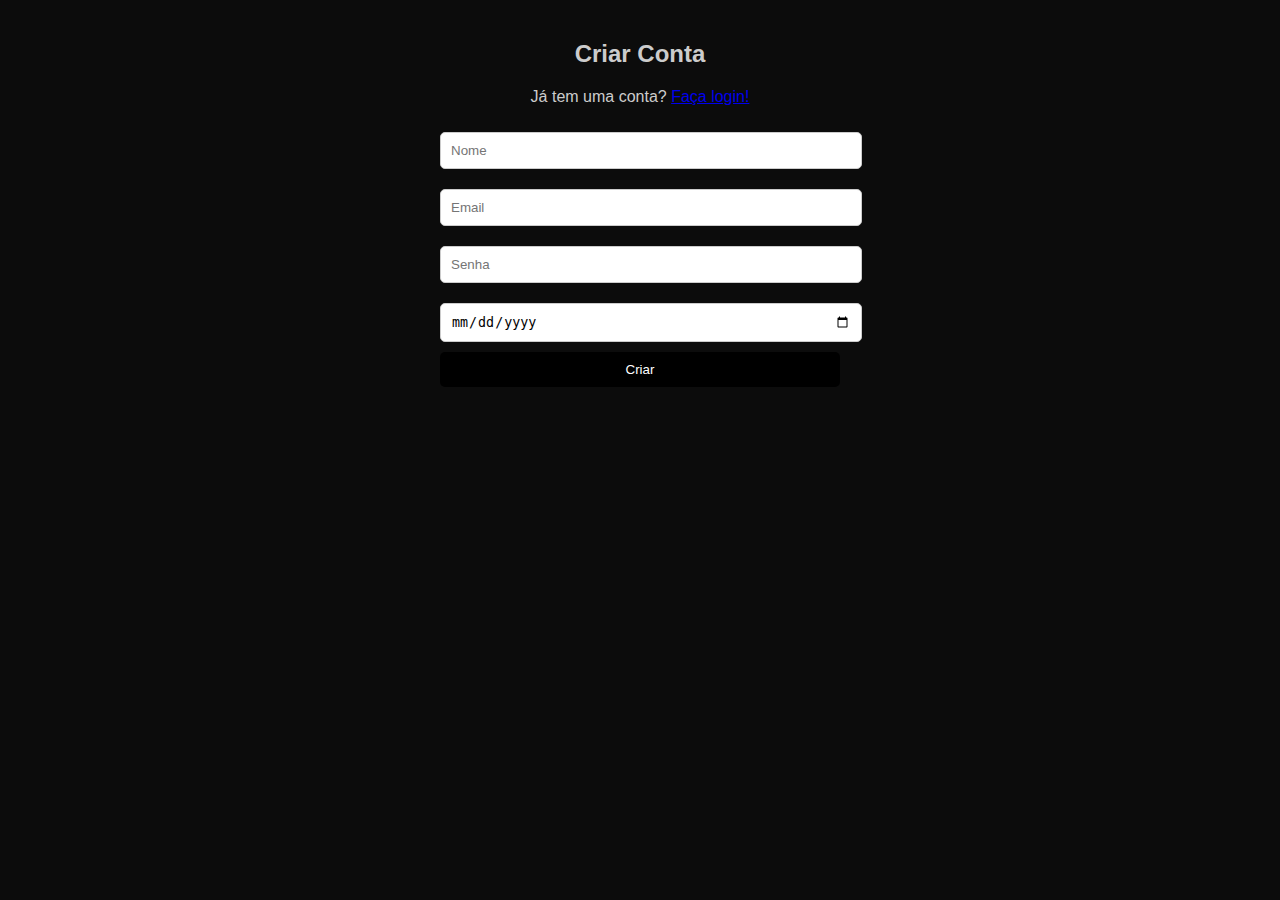
<file: criarconta.html>
<!DOCTYPE html>
<html lang="pt-BR">
<head>
    <meta charset="UTF-8">
    <meta name="viewport" content="width=device-width, initial-scale=1.0">
    <title>Criar Conta</title>
    <link rel="stylesheet" href="criarC.css">
</head>
<body>
    <div class="container">
        <h2>Criar Conta</h2>
        <p>Já tem uma conta? <a href="index.html">Faça login!</a></p>
        <form class="formulario">
            <input type="text" placeholder="Nome">
            <input type="email" placeholder="Email">
            <input type="password" placeholder="Senha">
            <input type="date" placeholder="Data de Nascimento">
            <button type="">Criar</button>
        </form>
    </div>
</body>
</html>
</file>
<file: criarC.css>
body {
    background-color: rgb(12, 12, 12);
    font-family: Arial, sans-serif;
    margin: 0;
    padding: 0;
}
title, h2, p {
    color: #ccc;
}

.container {
    text-align: center;
    padding: 20px;
}

.voltar {
    background: none;
    border: none;
    cursor: pointer;
    font-size: 20px;
}

.formulario {
    width: 90%;
    max-width: 400px;
    margin: 0 auto;
}

.formulario input {
    width: 100%;
    padding: 10px;
    margin: 10px 0;
    border: 1px solid #ccc;
    border-radius: 5px;
}

.formulario button {
    width: 100%;
    padding: 10px;
    background-color: black;
    color: white;
    border: none;
    border-radius: 5px;
    cursor: pointer;
}
</file>
